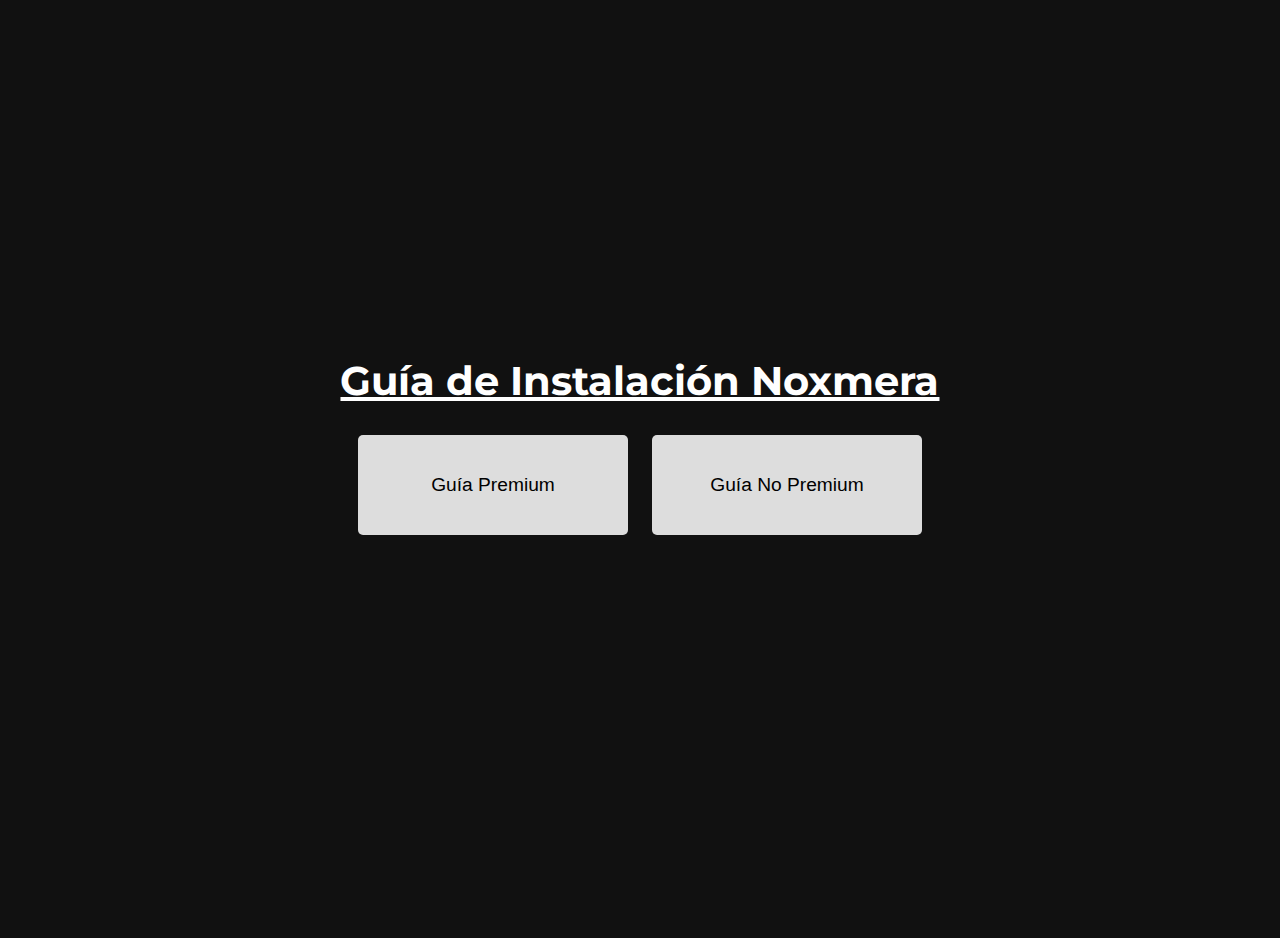
<file: index.html>
<!DOCTYPE html>
<html lang="es">
  <head>
    <meta charset="UTF-8" />
    <meta name="viewport" content="width=device-width, initial-scale=1.0" />
    <meta property="og:title" content="Guía de Instalación Noxmera" />
    <meta
      property="og:description"
      content="Guía online para la instalación y configuración del Modpack Better MC."
    />
    <meta
      property="og:image"
      content="https://github.com/cchelooo/noxmera/blob/main/images/preview.png?raw=true"
    />
    <title>Guía de Instalación Noxmera</title>
    <link rel="stylesheet" href="css/style.css" />
  </head>
  <body>
    <div class="container">
      <div class="left-space" id="left-space" style="display: none">
        <nav id="index" class="index" style="display: none">
          <h2>Índice</h2>
          <ul>
            <li><a href="#premium-paso-1">Paso 1: Instalación Premium</a></li>
            <li><a href="#premium-paso-2">Paso 2: Crear Instancia</a></li>
            <li><a href="#premium-paso-3">Paso 3: Configurar Instancia</a></li>
            <li><a href="#premium-paso-4">Paso 4: Agregar Mods Extras</a></li>
            <li><a href="#premium-paso-5">Paso 5: Jugar</a></li>
            <li>
              <a href="#no-premium-paso-1">Paso 1: Instalación No Premium</a>
            </li>
            <li><a href="#no-premium-paso-2">Paso 2: Crear Instancia</a></li>
            <li>
              <a href="#no-premium-paso-3">Paso 3: Configurar Instancia</a>
            </li>
            <li>
              <a href="#no-premium-paso-4">Paso 4: Agregar Mods Extras</a>
            </li>
            <li><a href="#no-premium-paso-5">Paso 5: Jugar</a></li>
          </ul>
        </nav>
      </div>

      <div class="main-content">
        <div id="selector" class="selector">
          <h1>Guía de Instalación Noxmera</h1>
          <div class="buttons">
            <button id="btn-premium">Guía Premium</button>
            <button id="btn-no-premium">Guía No Premium</button>
          </div>
        </div>
        <header style="display: none">
          <h1>Guía de Instalación Noxmera</h1>
          <img src="images/portada.jpeg" class="logo" alt="Logo Noxmera" />
        </header>

        <section id="premium" style="display: none">
          <h2>Instalación Usuarios Premium</h2>
          <div id="premium-paso-1">
            <h3>Paso 1: Instalación de Launcher</h3>
            <p>
              Ingresamos a la página oficial de
              <a href="https://www.curseforge.com/download/app">CurseForge</a> y
              descargamos el launcher utilizando Overwolf.
            </p>
            <img
              src="images/curseforge/download.png"
              alt="Descargar CurseForge"
            />
            <p>
              Una vez abierto el programa podremos leer la bienvenida que nos da
              CurseForge o simplemente saltar dicha introducción.
            </p>
            <img src="images/curseforge/skip.png" />
            <p>
              En caso de querer iniciar sesión lo hacemos, de lo contrario
              continuamos como invitados (Continue as guest).
            </p>
            <img src="images/curseforge/guest.png" />
          </div>

          <div id="premium-paso-2">
            <h3>Paso 2: Crear Instancia</h3>
            <p>
              Lo primero que veremos será una gran variedad de juegos, el que
              necesitamos en este caso es Minecraft.
            </p>
            <img src="images/curseforge/game.png" />
            <p>
              Una vez elijamos la ruta de instalación podremos buscar el modpack
              deseado presionando en Browse Modpacks.
            </p>
            <img src="images/curseforge/browse.png" />
            <p>
              El modpack necesario en este caso será el Better Minecraft, para
              esto escribiremos sus siglas de BMC4.
            </p>
            <img src="images/curseforge/install.png" />
            <p>
              Presionaremos en Install y esperamos a que se descargue
              completamente.
            </p>
            <br />
          </div>

          <div id="premium-paso-3">
            <h3>Paso 3: Configurar Instancia</h3>
            <p>
              Una vez todo instalado le asignaremos más RAM a nuestra instancia,
              esto debido a la cantidad de mods y el mal rendimiento que tiene
              Java.
            </p>
            <img src="images/curseforge/options.png" />
            <p>
              Dentro de Profile Options desmarcamos la casilla “Use System
              Memory Settings”.
            </p>
            <p>
              Dependiendo de tu RAM (en caso de no saber tu RAM, consulte en
              <a
                href="https://discord.com/channels/1326285945485525002/1326592900976349274"
                >#dudas</a
              >):
            </p>
            <table>
              <thead>
                <tr>
                  <th>CANTIDAD DE RAM</th>
                  <th>CANTIDAD DE RAM A ASIGNAR</th>
                </tr>
              </thead>
              <tbody>
                <tr>
                  <td>8GB</td>
                  <td>4GB o 6GB</td>
                </tr>
                <tr>
                  <td>16GB</td>
                  <td>8GB o más</td>
                </tr>
                <tr>
                  <td>32GB</td>
                  <td>10GB o más</td>
                </tr>
              </tbody>
            </table>
            <img src="images/curseforge/ram.png" />
          </div>

          <div id="premium-paso-4">
            <h3>Paso 4: Agregar Mods Extras</h3>
            <p>
              Una vez asignada la memoria, agregaremos los mods extras a la
              instancia, para esto abriremos la carpeta del modpack.
            </p>
            <img src="images/curseforge/folder.png" />
            <p>
              Entramos a la carpeta de mods y pegaremos los 8 mods que están en
              el canal de Discord a la carpeta mods.
            </p>
            <img src="images/curseforge/mods_carpet.png" />
            <img src="images/curseforge/mods.png" />
            <img src="images/curseforge/move_mods.png" />
          </div>

          <div id="premium-paso-5">
            <h3>Paso 5: Jugar</h3>
            <p>
              Para finalizar la configuración Premium iremos a multiplayer y
              añadiremos el server con la IP: noxmera.holy.gg
            </p>
            <img src="images/server.png" />
          </div>
        </section>

        <br /><br />

        <section id="no-premium" style="display: none">
          <h2>Instalación Usuarios No Premium</h2>
          <div id="no-premium-paso-1">
            <h3>Paso 1: Instalación de Launcher</h3>
            <p>
              Ingresamos a la página oficial de
              <a href="https://skmedix.pl/es/downloads">SKLauncher</a> y
              descargamos la versión de Windows con su .exe.
            </p>
            <img src="images/sklauncher/download.png" />
            <p>
              Debido a que el launcher es No Premium tendremos que presionar en
              Offline mode (modo sin conexión).
            </p>
            <img src="images/sklauncher/offline.png" />
            <p>
              Dentro del input pondremos el nick que queremos tener en el juego.
            </p>
            <img src="images/sklauncher/nick.png" />
          </div>

          <div id="no-premium-paso-2">
            <h3>Paso 2: Crear Instancia</h3>
            <p>
              Lo primero que veremos será un menú con opciones, lo que haremos
              será ir al administrador de instalaciones.
            </p>
            <img src="images/sklauncher/installation.png" />
            <p>
              Dentro del administrador seleccionamos Modpacks y buscamos el
              Better MC, en este caso escribiremos BMC4.
            </p>
            <img src="images/sklauncher/instance.png" />
            <p>
              Presionamos en Install latest para instalar la última versión del
              modpack y esperamos a que se instale completamente.
            </p>
            <img src="images/sklauncher/install.png" />
          </div>

          <div id="no-premium-paso-3">
            <h3>Paso 3: Configurar Instancia</h3>
            <p>
              Una vez todo instalado le asignaremos más RAM a nuestra instancia,
              esto debido a la cantidad de mods y el mal rendimiento que tiene
              Java.
            </p>
            <p>Para esto presionaremos en editar instalación.</p>
            <img src="images/sklauncher/edit.png" />
            <p>
              Una vez dentro se abrirá un menú, iremos a más opciones y
              bajaremos hasta el apartado de RAM y le asignaremos lo
              recomendado:
            </p>
            <p>
              Dependiendo de tu RAM (en caso de no saber tu RAM, consulte en
              <a
                href="https://discord.com/channels/1326285945485525002/1326592900976349274"
                >#dudas</a
              >):
            </p>
            <table>
              <thead>
                <tr>
                  <th>CANTIDAD DE RAM</th>
                  <th>CANTIDAD DE RAM A ASIGNAR</th>
                </tr>
              </thead>
              <tbody>
                <tr>
                  <td>8GB</td>
                  <td>4GB o 6GB</td>
                </tr>
                <tr>
                  <td>16GB</td>
                  <td>8GB o más</td>
                </tr>
                <tr>
                  <td>32GB</td>
                  <td>10GB o más</td>
                </tr>
              </tbody>
            </table>
            <img src="images/sklauncher/ram.png" />
          </div>

          <div id="no-premium-paso-4">
            <h3>Paso 4: Agregar Mods Extras</h3>
            <p>
              Una vez asignada la memoria, agregaremos los mods extras a la
              instancia, para esto abriremos la carpeta del modpack.
            </p>
            <img src="images/sklauncher/mods_install.png" />
            <p>
              Entramos a la carpeta de mods y pegaremos los 8 mods que están en
              el canal de Discord a la carpeta mods.
            </p>
            <img src="images/curseforge/mods_carpet.png" />
            <img src="images/curseforge/mods.png" />
            <img src="images/curseforge/move_mods.png" />
          </div>

          <div id="no-premium-paso-5">
            <h3>Paso 5: Jugar</h3>
            <p>
              Para finalizar la configuración no Premium iremos a multiplayer y
              añadiremos el server con la IP: noxmera.holy.gg
            </p>
            <img src="images/server.png" />
          </div>
        </section>
      </div>
    </div>

    <script src="js/main.js"></script>
  </body>
</html>
</file>
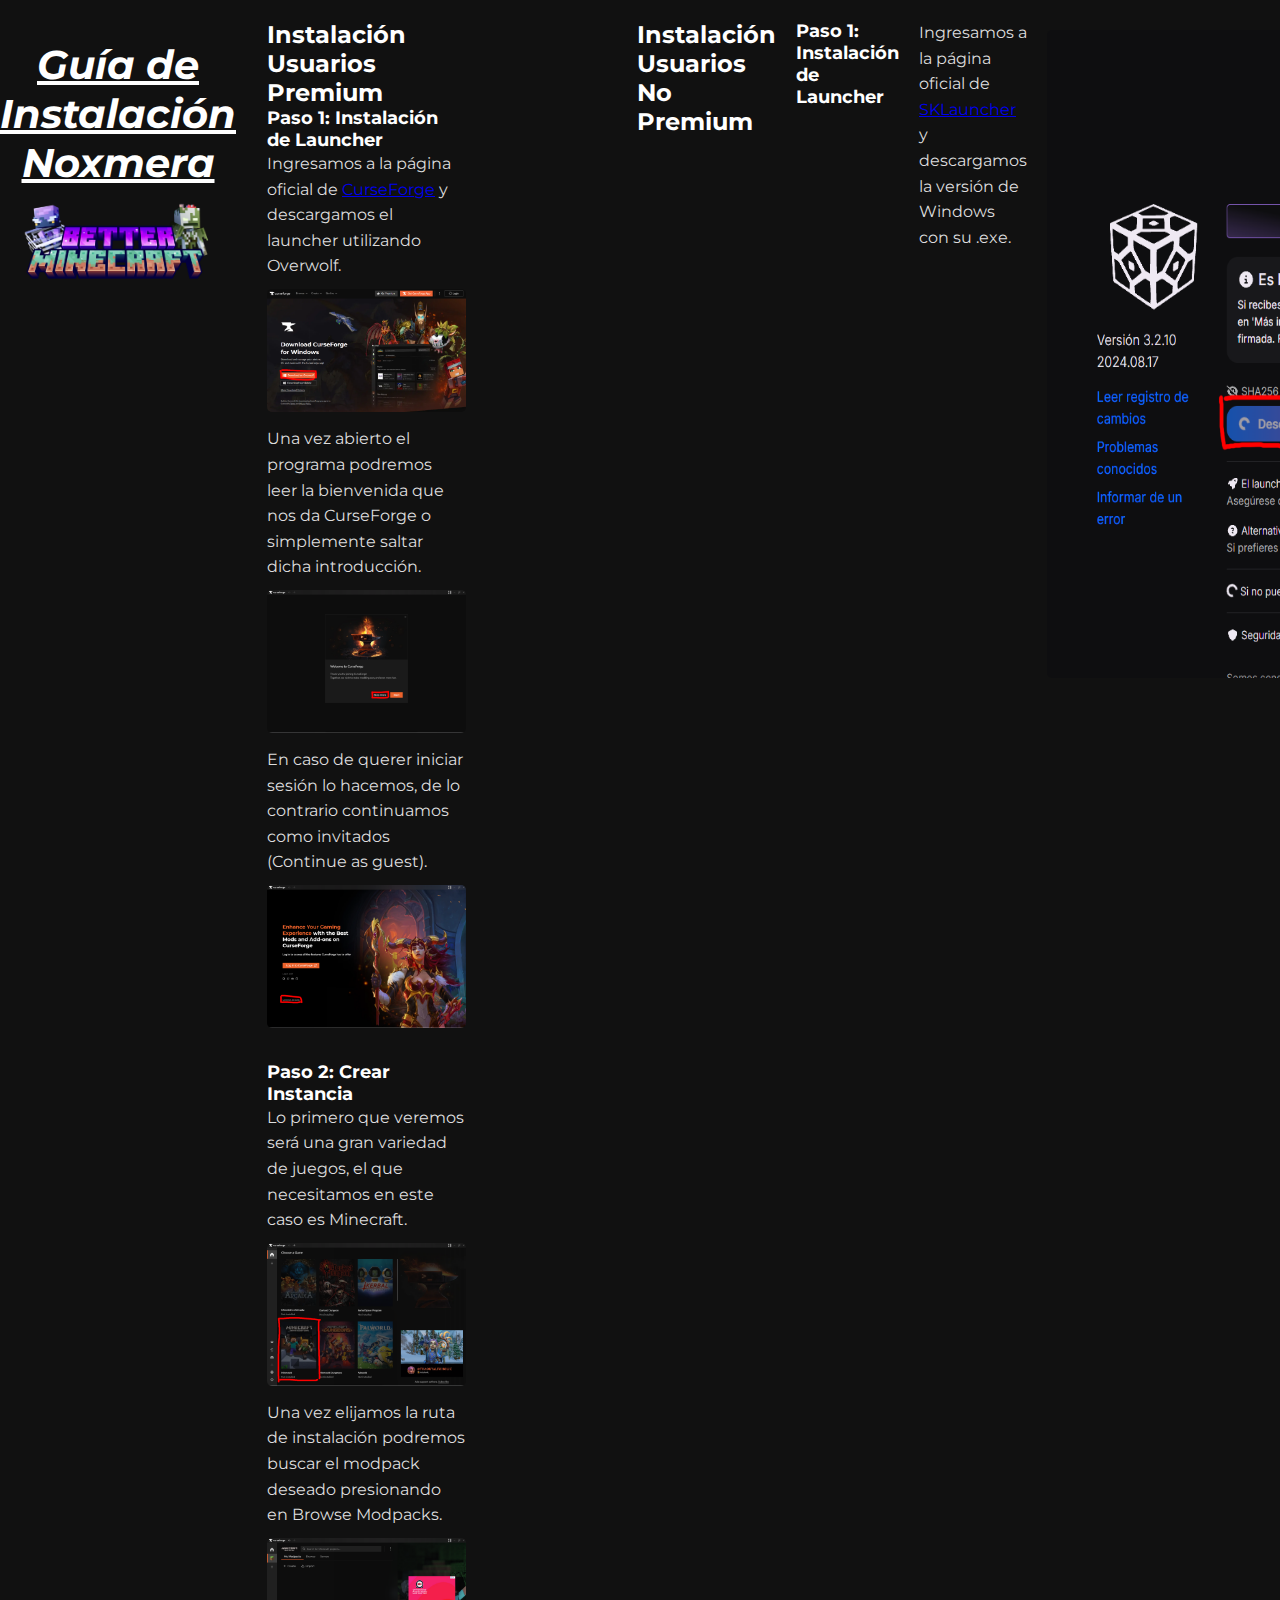
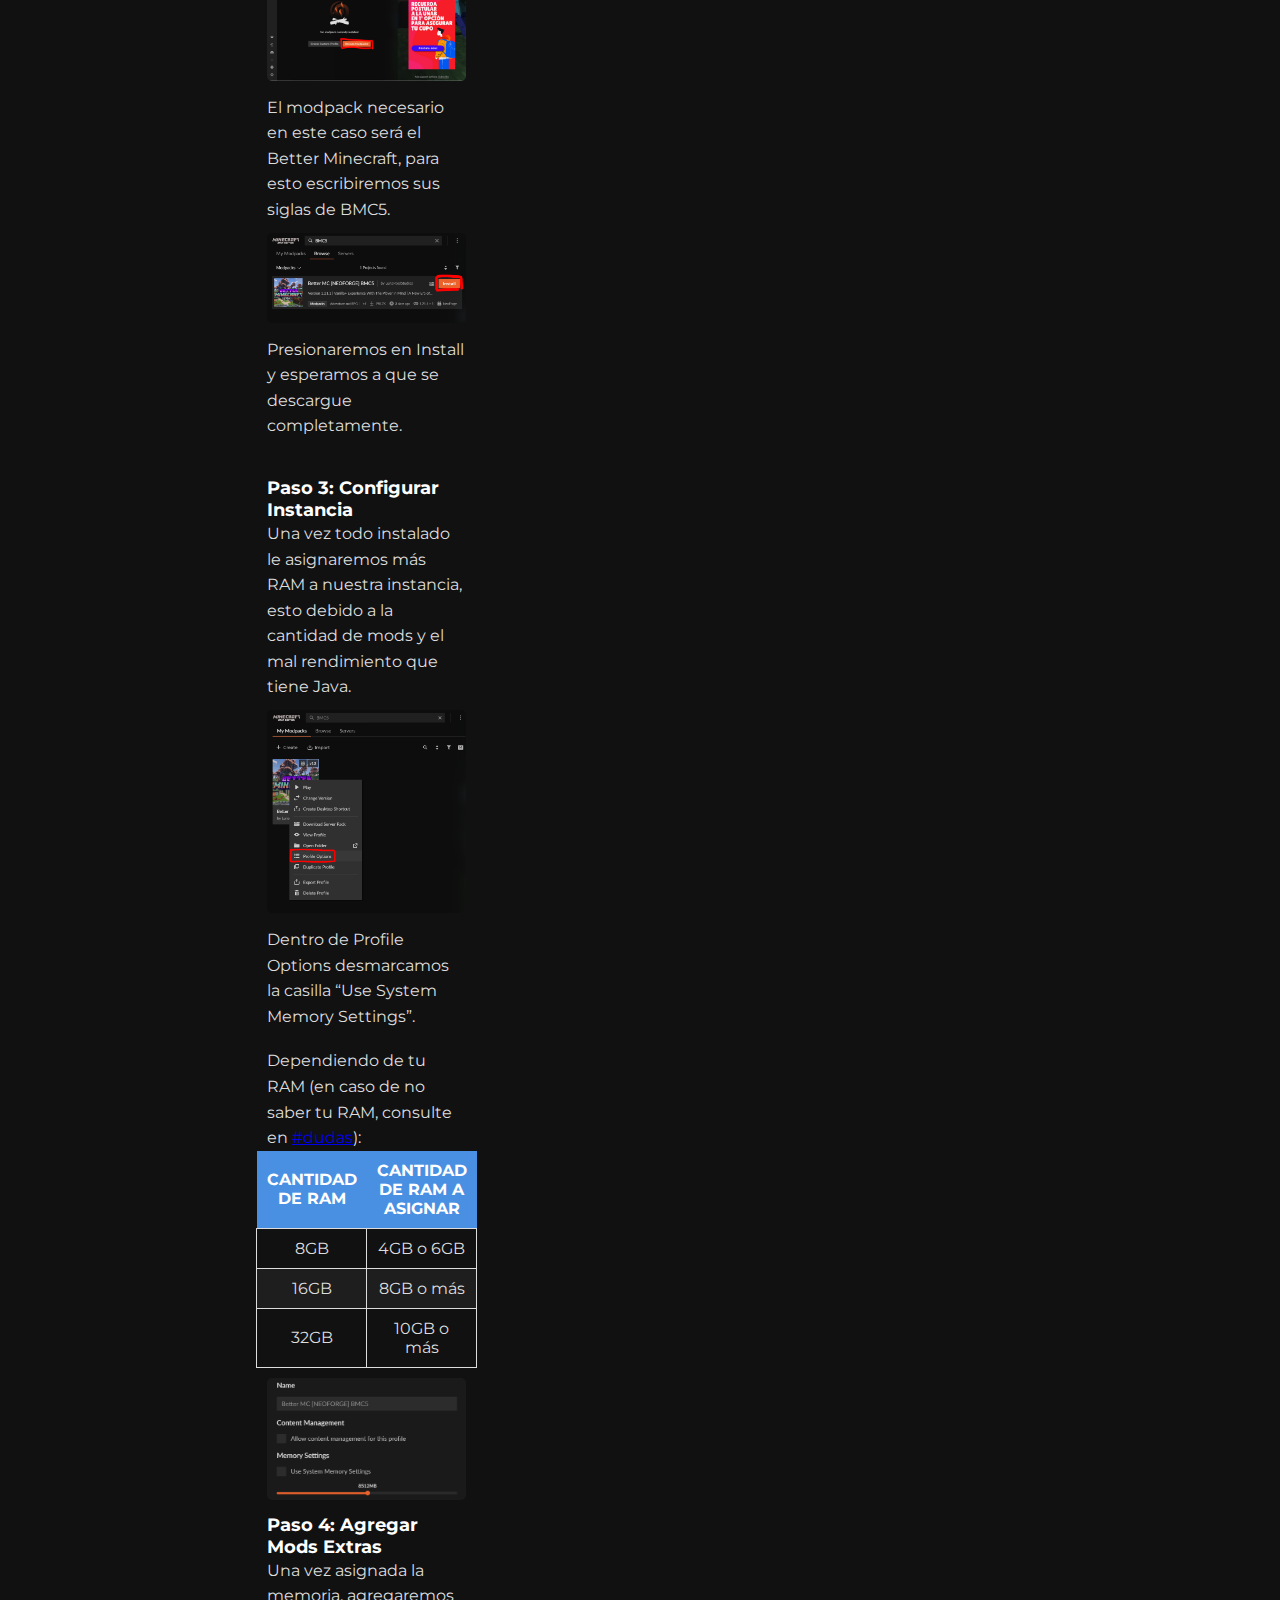
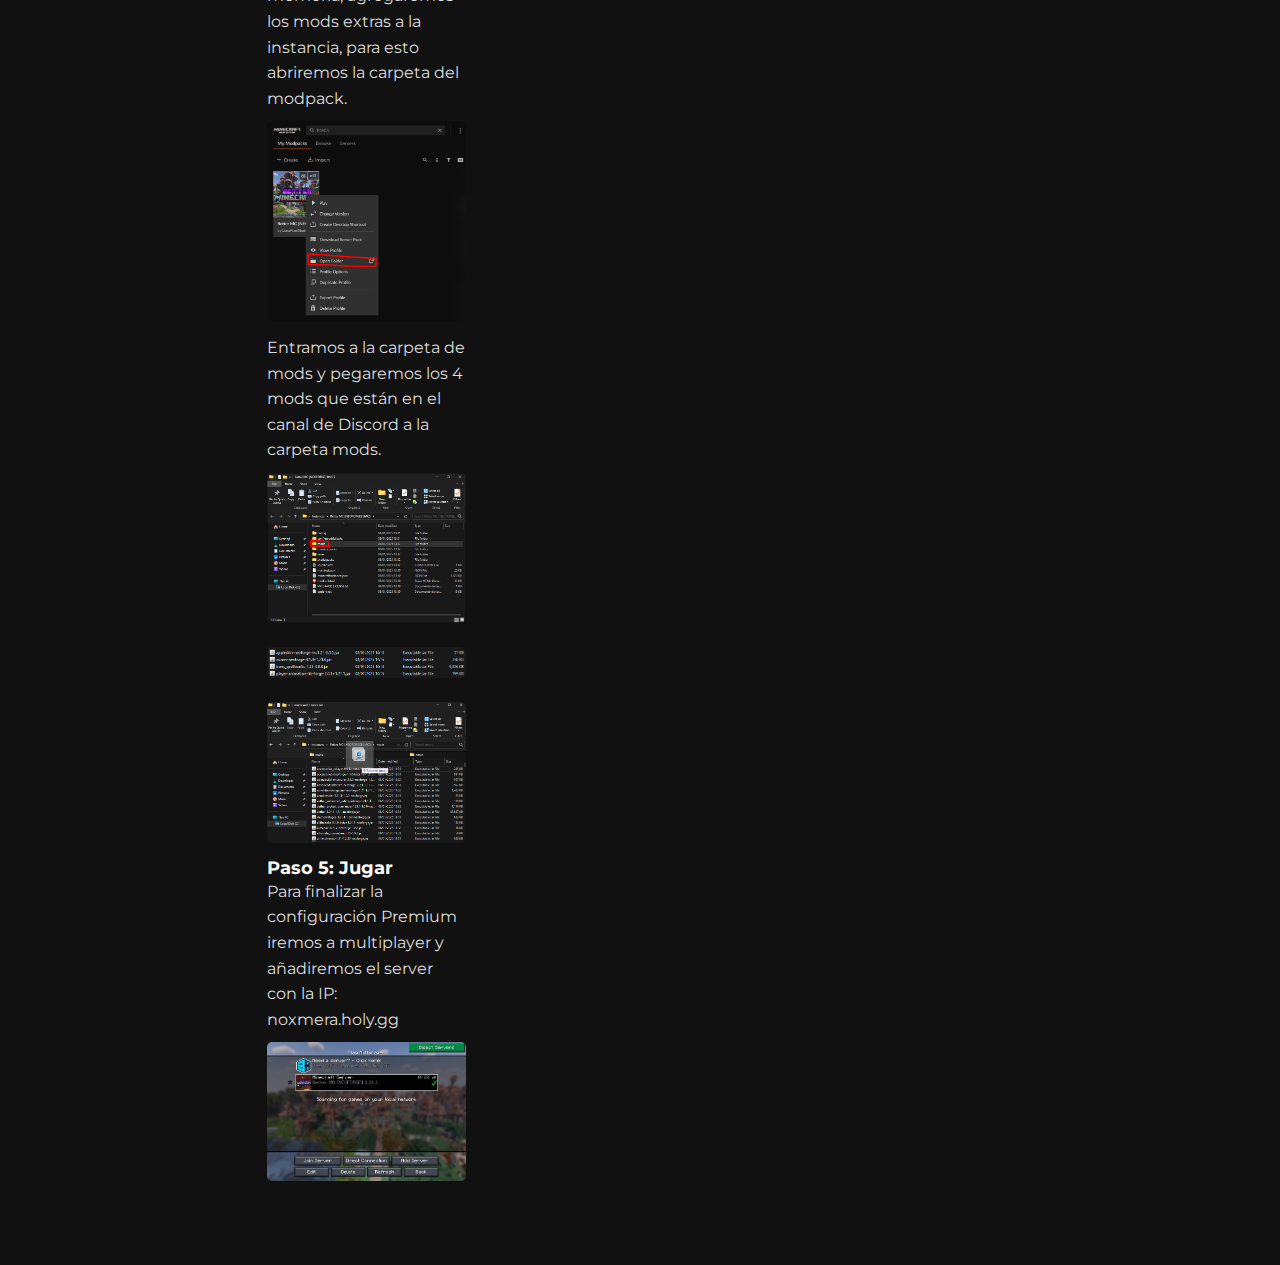
<file: Guia Instalación.html>
<!DOCTYPE html>
<html lang="es">
<head>
    <meta charset="UTF-8">
    <meta name="viewport" content="width=device-width, initial-scale=1.0">
    <title>Guía de Instalación Noxmera</title>
    <link rel="stylesheet" href="css/style.css">
</head>
<body>
    <header>
        <h1>Guía de Instalación Noxmera</h1>
        <img src="images/image4.png" class="logo" alt="Logo Noxmera">
    </header>
    <section>
        <h2>Instalación Usuarios Premium</h2>
        <h3>Paso 1: Instalación de Launcher</h3>
        <p>Ingresamos a la página oficial de <a href="https://www.curseforge.com/download/app">CurseForge</a> y descargamos el launcher utilizando Overwolf.</p>
        <img src="images/image3.png" class="download" alt="Descargar CurseForge">
        <p>Una vez abierto el programa podremos leer la bienvenida que nos da CurseForge o simplemente saltar dicha introducción.</p>
        <img src="images/image23.png" alt="" class="intro">
        <p>En caso de querer iniciar sesión lo hacemos, de lo contrario continuamos como invitados (Continue as guest).</p>
        <img src="images/image5.png" alt="" class="guest">
        <br><br>
        <h3>Paso 2: Crear Instancia</h3>
        <p>Lo primero que veremos será una gran variedad de juegos, el que necesitamos en este caso es Minecraft.</p>
        <img src="images/image30.png" alt="" class="minecraft">
        <p>Una vez elijamos la ruta de instalación podremos buscar el modpack deseado presionando en Browse Modpacks.</p>
        <img src="images/image2.png" alt="" class="browse">
        <p>El modpack necesario en este caso será el Better Minecraft, para esto escribiremos sus siglas de BMC5.</p>
        <img src="images/image27.png" alt="" class="bmc5p">
        <p>Presionaremos en Install y esperamos a que se descargue completamente.</p>
        <br><br>
        <h3>Paso 3: Configurar Instancia</h3>
        <p>Una vez todo instalado le asignaremos más RAM a nuestra instancia, esto debido a la cantidad de mods y el mal rendimiento que tiene Java.</p>
        <img src="images/image7.png" alt="" class="ram">
        <p>Dentro de Profile Options desmarcamos la casilla “Use System Memory Settings”.</p>
        <br>
        <p>Dependiendo de tu RAM (en caso de no saber tu RAM, consulte en <a href="https://discord.com/channels/1326285945485525002/1326592900976349274">#dudas</a>):</p>
        <table>
            <thead>
                <tr>
                    <th>CANTIDAD DE RAM</th>
                    <th>CANTIDAD DE RAM A ASIGNAR</th>
                </tr>
            </thead>
            <tbody>
                <tr>
                    <td>8GB</td>
                    <td>4GB o 6GB</td>
                </tr>
                <tr>
                    <td>16GB</td>
                    <td>8GB o más</td>
                </tr>
                <tr>
                    <td>32GB</td>
                    <td>10GB o más</td>
                </tr>
            </tbody>
        </table>
        <img src="images/image20.png" alt="" class="ram2">
        <br>
        <h3>Paso 4: Agregar Mods Extras</h3>
        <p>Una vez asignada la memoria, agregaremos los mods extras a la instancia, para esto abriremos la carpeta del modpack.</p>
        <img src="images/image28.png" alt="" class="mods">
        <p>Entramos a la carpeta de mods y pegaremos los 4 mods que están en el canal de Discord a la carpeta mods.</p>
        <img src="images/image9.png" alt="" class="mods2">
        <img src="images/image10.png" alt="" class="mods3">
        <img src="images/image16.png" alt="" class="mods4">
        <h3>Paso 5: Jugar</h3>
        <p>Para finalizar la configuración Premium iremos a multiplayer y añadiremos el server con la IP: noxmera.holy.gg</p>
        <img src="images/image24.png" alt="" class="server">
    </section>
    <br><br>
    <section class="no-premium">
        <div class="container">
            <h2>Instalación Usuarios No Premium</h2>
            <h3>Paso 1: Instalación de Launcher</h3>
            <p>Ingresamos a la página oficial de <a href="https://skmedix.pl/es/downloads">SKLauncher</a> y descargamos la versión de Windows con su .exe.</p>
            <img src="images/image22.png" alt="">
            <p>Debido a que el launcher es No Premium tendremos que presionar en Offline mode (modo sin conexión).</p>
            <img src="images/image17.png" alt="">
            <p>Dentro del input pondremos el nick que queremos tener en el juego.</p>
            <img src="images/image15.png" alt="">
            <h3>Paso 2: Crear Instancia</h3>
            <p>Lo primero que veremos será un menú con opciones, lo que haremos será ir al administrador de instalaciones.</p>
            <img src="images/image8.png" alt="">
            <p>Dentro del administrador seleccionamos Modpacks y buscamos el Better MC, en este caso escribiremos BMC5.</p>
            <img src="images/image6.png" alt="">
            <p>Presionamos en Install latest para instalar la última versión del modpack y esperamos a que se instale completamente.</p>
            <img src="images/image18.png" alt="">
            <br><br>
            <h3>Paso 3: Configurar Instancia</h3>
            <p>Una vez todo instalado le asignaremos más RAM a nuestra instancia, esto debido a la cantidad de mods y el mal rendimiento que tiene Java.</p>
            <p>Para esto presionaremos en editar instalación.</p>
            <img src="images/image13.png" alt="">
            <p>Una vez dentro se abrirá un menú, iremos a más opciones y bajaremos hasta el apartado de RAM y le asignaremos lo recomendado:</p>
            <br>
            <p>Dependiendo de tu RAM (en caso de no saber tu RAM, consulte en <a href="https://discord.com/channels/1326285945485525002/1326592900976349274">#dudas</a>):</p>
            <table>
                <thead>
                    <tr>
                        <th>CANTIDAD DE RAM</th>
                        <th>CANTIDAD DE RAM A ASIGNAR</th>
                    </tr>
                </thead>
                <tbody>
                    <tr>
                        <td>8GB</td>
                        <td>4GB o 6GB</td>
                    </tr>
                    <tr>
                        <td>16GB</td>
                        <td>8GB o más</td>
                    </tr>
                    <tr>
                        <td>32GB</td>
                        <td>10GB o más</td>
                    </tr>
                </tbody>
            </table>
            <img src="images/image12.png" alt="">
            <br><br>
            <h3>Paso 4: Agregar Mods Extras</h3>
            <p>Una vez asignada la memoria, agregaremos los mods extras a la instancia, para esto abriremos la carpeta del modpack.</p>
            <img src="images/image29.png" alt="">
            <p>Entramos a la carpeta de mods y pegaremos los 4 mods que están en el canal de Discord a la carpeta mods.</p>
            <img src="images/image9.png" alt="" class="mods2">
            <img src="images/image10.png" alt="" class="mods3">
            <img src="images/image16.png" alt="" class="mods4">
            <h3>Paso 5: Jugar</h3>
            <p>Para finalizar la configuración No Premium iremos a multiplayer y añadiremos el server con la IP: noxmera.holy.gg</p>
            <img src="images/image24.png" alt="" class="server">
        </div>
    </section>
    <br><br>
    <section class="extras">
        <h2>Extras</h2>
        <h3>Configuración para mejor rendimiento:</h3>
        <img src="images/image25.png" alt="" class="mods2">
        <img src="images/image26.png" alt="" class="mods3">
        <img src="images/image11.png" alt="" class="mods4">
        <br><br>
        <h3>Configuración para mejora visual (alto consumo de memoria):</h3>
        <img src="images/image14.png" alt="" class="mods2">
        <img src="images/image21.png" alt="" class="mods3">
        <img src="images/image19.png" alt="" class="mods4">
        <br><br>
        <h3>Configuración para rendimiento + visual (recomendado):</h3>
        <img src="images/image31.png" alt="" class="mods2">
        <img src="images/image1.png" alt="" class="3">
    </section>
    <footer>
        <p>noxmera.holy.gg</p>
    </footer>
</body>
</html>
</file>
<file: css/style.css>
@import url("https://fonts.googleapis.com/css2?family=Montserrat:wght@400;600;700&display=swap");

* {
  margin: 0;
  padding: 0;
  box-sizing: border-box;
}

body {
  font-family: "Montserrat", sans-serif;
  background-color: #111;
  color: #ddd;
  display: flex;
  flex-direction: row;
}

.left-space {
  width: 30%;
  background-color: #111;
}

.main-content {
  width: 70%;
  margin: 0 auto;
}

.selector {
  display: flex;
  flex-direction: column;
  align-items: center;
  justify-content: center;
  height: 100vh;
  text-align: center;
}

.selector h1 {
  font-size: 2.5rem;
  margin-bottom: 20px;
  font-style: normal;
}

.selector button {
  width: 270px;
  height: 100px;
  font-size: 1.2rem;
  background-color: #ddd;
  color: black;
  border: none;
  border-radius: 5px;
  cursor: pointer;
  margin: 10px;
  transition: background-color 0.3s, transform 0.2s;
}

.selector button:hover {
  background-color: #bbb;
  transform: scale(1.05);
}

header {
  width: 90%;
  margin: auto;
  text-align: center;
  margin-top: 40px;
}

h1 {
  font-size: 2.5rem;
  color: #fff;
  text-decoration: underline;
  font-style: italic;
}

/* Secciones */
section {
  text-align: center;
  margin: 0 auto;
  margin-bottom: 50px;
  padding: 20px;
  border-radius: 10px;
}

#premium {
  background-color: #131313;
}

#no-premium {
  background-color: #161616;
}

h2,
h3 {
  color: #fff;
}

h2 {
  font-size: 24px;
}

h3 {
  font-size: 18px;
}

p,
ul {
  font-size: 16px;
  line-height: 1.6;
}

ul {
  padding-left: 20px;
}

img {
  width: 90%;
  height: auto;
  border-radius: 5px;
  margin: 10px 0;
}

section p,
section ul,
section h2,
section h3 {
  max-width: 90%;
  margin-left: auto;
  margin-right: auto;
  text-align: left;
}

/* Tablas */
table {
  width: 90%;
  border-collapse: collapse;
  color: #ddd;
  margin: 0 auto;
}

thead th {
  background-color: #4a90e2;
  color: #fff;
  padding: 10px;
}

tbody td {
  padding: 10px;
  border: 1px solid #ddd;
}

tr:nth-child(even) {
  background-color: #1e1e1e;
}

/* Contenedor principal */
.container {
  width: 80%;
  max-width: 1200px;
  margin: 0 auto;
  display: flex;
  flex-direction: row;
  gap: 20px;
}

/* Índice */
#index {
  position: sticky;
  top: 20px;
  margin: 20px;
  padding: 20px;
  background-color: #1a1a1a;
  border-radius: 10px;
  box-shadow: 0 4px 8px rgba(0, 0, 0, 0.3);
}

#index h2 {
  color: #fff;
  margin-bottom: 15px;
  font-size: 1.5rem;
  font-weight: 700;
  text-align: center;
}

#index ul {
  list-style: none;
  padding-left: 0;
}

#index ul li {
  margin-bottom: 10px;
}

#index ul li a {
  color: #e0e0e0;
  text-decoration: none;
  font-size: 1rem;
  padding: 10px 15px;
  display: block;
  border-radius: 5px;
  transition: background-color 0.3s, color 0.3s;
  text-align: left;
}

#index ul li a:hover {
  background-color: #333;
  color: #fff;
}

#index ul li a.active {
  background-color: #4a90e2;
  color: #fff;
  font-weight: bold;
}

/* Responsivo */
@media (max-width: 1024px) {
  .container {
    width: 90%;
    flex-direction: column;
  }

  .left-space {
    width: 100%;
  }

  .main-content {
    width: 100%;
  }
}

@media (max-width: 768px) {
  body {
    flex-direction: column;
  }

  .container {
    width: 100%;
  }

  .left-space,
  .main-content {
    width: 100%;
  }

  .selector h1 {
    font-size: 2rem;
  }

  .selector button {
    width: 90%;
    font-size: 1rem;
    height: 70px;
  }

  section p,
  section ul,
  section h2,
  section h3 {
    max-width: 100%;
    text-align: center;
  }

  img {
    width: 100%;
  }
}
</file>
